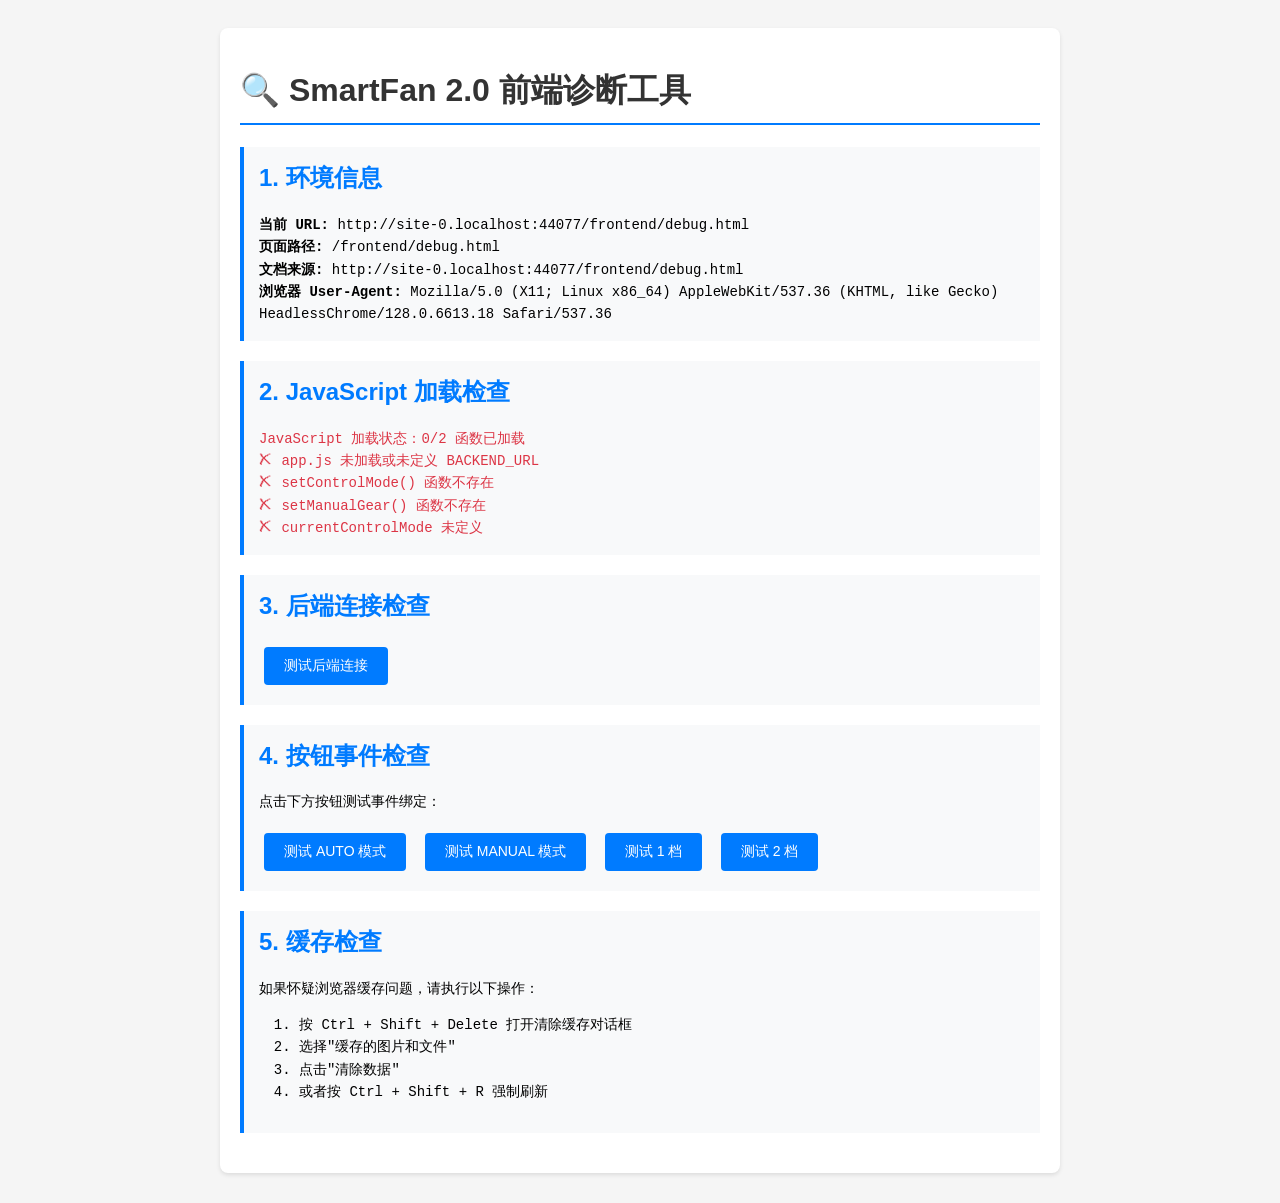
<file: frontend/debug.html>
<!DOCTYPE html>
<html lang="zh-CN">
<head>
    <meta charset="UTF-8">
    <meta name="viewport" content="width=device-width, initial-scale=1.0">
    <title>SmartFan 2.0 - 诊断页面</title>
    <style>
        body {
            font-family: Arial, sans-serif;
            padding: 20px;
            background: #f5f5f5;
        }
        .container {
            max-width: 800px;
            margin: 0 auto;
            background: white;
            padding: 20px;
            border-radius: 8px;
            box-shadow: 0 2px 4px rgba(0,0,0,0.1);
        }
        h1 {
            color: #333;
            border-bottom: 2px solid #007bff;
            padding-bottom: 10px;
        }
        .section {
            margin: 20px 0;
            padding: 15px;
            background: #f8f9fa;
            border-left: 4px solid #007bff;
        }
        .section h2 {
            margin-top: 0;
            color: #007bff;
        }
        .info {
            font-family: 'Courier New', monospace;
            font-size: 14px;
            line-height: 1.6;
        }
        .success { color: #28a745; }
        .warning { color: #ffc107; }
        .error { color: #dc3545; }
        button {
            padding: 10px 20px;
            margin: 5px;
            font-size: 14px;
            cursor: pointer;
            border: none;
            border-radius: 4px;
            background: #007bff;
            color: white;
        }
        button:hover {
            background: #0056b3;
        }
        #testResults {
            margin-top: 20px;
            padding: 15px;
            background: #fff3cd;
            border: 1px solid #ffc107;
            border-radius: 4px;
            display: none;
        }
        pre {
            background: #2d2d2d;
            color: #f8f8f2;
            padding: 15px;
            border-radius: 4px;
            overflow-x: auto;
        }
    </style>
</head>
<body>
    <div class="container">
        <h1>🔍 SmartFan 2.0 前端诊断工具</h1>

        <div class="section">
            <h2>1. 环境信息</h2>
            <div class="info">
                <div><strong>当前 URL:</strong> <span id="currentUrl"></span></div>
                <div><strong>页面路径:</strong> <span id="basePath"></span></div>
                <div><strong>文档来源:</strong> <span id="docSource"></span></div>
                <div><strong>浏览器 User-Agent:</strong> <span id="userAgent"></span></div>
            </div>
        </div>

        <div class="section">
            <h2>2. JavaScript 加载检查</h2>
            <div class="info">
                <div id="jsLoadStatus">检查中...</div>
                <div id="appJsInfo"></div>
                <div id="functionsInfo"></div>
            </div>
        </div>

        <div class="section">
            <h2>3. 后端连接检查</h2>
            <div class="info">
                <div id="backendUrlInfo"></div>
                <button onclick="testBackendConnection()">测试后端连接</button>
                <div id="backendTestResult"></div>
            </div>
        </div>

        <div class="section">
            <h2>4. 按钮事件检查</h2>
            <div class="info">
                <p>点击下方按钮测试事件绑定：</p>
                <button onclick="testSetControlMode('auto')">测试 AUTO 模式</button>
                <button onclick="testSetControlMode('manual')">测试 MANUAL 模式</button>
                <button onclick="testSetManualGear(1)">测试 1 档</button>
                <button onclick="testSetManualGear(2)">测试 2 档</button>
                <div id="buttonTestResult"></div>
            </div>
        </div>

        <div class="section">
            <h2>5. 缓存检查</h2>
            <div class="info">
                <p>如果怀疑浏览器缓存问题，请执行以下操作：</p>
                <ol>
                    <li>按 <kbd>Ctrl</kbd> + <kbd>Shift</kbd> + <kbd>Delete</kbd> 打开清除缓存对话框</li>
                    <li>选择"缓存的图片和文件"</li>
                    <li>点击"清除数据"</li>
                    <li>或者按 <kbd>Ctrl</kbd> + <kbd>Shift</kbd> + <kbd>R</kbd> 强制刷新</li>
                </ol>
            </div>
        </div>

        <div id="testResults">
            <h2>测试结果</h2>
            <pre id="resultsText"></pre>
        </div>
    </div>

    <script>
        // 显示诊断信息
        document.getElementById('currentUrl').textContent = window.location.href;
        document.getElementById('basePath').textContent = window.location.pathname;
        document.getElementById('docSource').textContent = document.documentURI;
        document.getElementById('userAgent').textContent = navigator.userAgent;

        // 检查 JavaScript 加载
        const jsLoadStatus = document.getElementById('jsLoadStatus');
        const appJsInfo = document.getElementById('appJsInfo');
        const functionsInfo = document.getElementById('functionsInfo');

        // 等待一小段时间让 app.js 加载
        setTimeout(() => {
            const results = [];
            
            // 检查 BACKEND_URL
            if (typeof BACKEND_URL !== 'undefined') {
                appJsInfo.innerHTML = `<span class="success">✓ app.js 已加载</span>`;
                appJsInfo.innerHTML += `<div>BACKEND_URL = '${BACKEND_URL}'</div>`;
            } else {
                appJsInfo.innerHTML = `<span class="error">✗ app.js 未加载或未定义 BACKEND_URL</span>`;
            }

            // 检查函数是否存在
            let functionsChecked = 0;
            if (typeof setControlMode === 'function') {
                functionsInfo.innerHTML += `<div>✓ setControlMode() 函数存在</div>`;
                functionsChecked++;
            } else {
                functionsInfo.innerHTML += `<div class="error">✗ setControlMode() 函数不存在</div>`;
            }

            if (typeof setManualGear === 'function') {
                functionsInfo.innerHTML += `<div>✓ setManualGear() 函数存在</div>`;
                functionsChecked++;
            } else {
                functionsInfo.innerHTML += `<div class="error">✗ setManualGear() 函数不存在</div>`;
            }

            if (typeof currentControlMode !== 'undefined') {
                functionsInfo.innerHTML += `<div>✓ currentControlMode = '${currentControlMode}'</div>`;
            } else {
                functionsInfo.innerHTML += `<div class="error">✗ currentControlMode 未定义</div>`;
            }

            jsLoadStatus.innerHTML = `<span class="${functionsChecked >= 2 ? 'success' : 'error'}">JavaScript 加载状态：${functionsChecked}/2 函数已加载</span>`;
        }, 1000);

        // 测试后端连接
        async function testBackendConnection() {
            const resultDiv = document.getElementById('backendTestResult');
            resultDiv.innerHTML = '测试中...';

            try {
                const response = await fetch('/api/status');
                const data = await response.json();
                
                if (response.ok && data.status === 'success') {
                    resultDiv.innerHTML = `
                        <div class="success">✓ 后端连接成功</div>
                        <div>状态码：${response.status}</div>
                        <div>响应数据：${JSON.stringify(data, null, 2)}</div>
                    `;
                } else {
                    resultDiv.innerHTML = `
                        <div class="error">✗ 后端响应异常</div>
                        <div>状态码：${response.status}</div>
                        <div>响应数据：${JSON.stringify(data, null, 2)}</div>
                    `;
                }
            } catch (error) {
                resultDiv.innerHTML = `
                    <div class="error">✗ 后端连接失败</div>
                    <div>错误：${error.message}</div>
                `;
            }
        }

        // 测试按钮事件
        async function testSetControlMode(mode) {
            const resultDiv = document.getElementById('buttonTestResult');
            resultDiv.innerHTML = `测试 ${mode} 模式...`;

            try {
                console.log(`[测试] 调用 setControlMode('${mode}')`);
                
                if (typeof setControlMode !== 'function') {
                    throw new Error('setControlMode 函数不存在');
                }

                await setControlMode(mode);
                resultDiv.innerHTML = `<span class="success">✓ setControlMode('${mode}') 调用成功</span>`;
            } catch (error) {
                resultDiv.innerHTML = `<span class="error">✗ setControlMode('${mode}') 失败：${error.message}</span>`;
            }
        }

        async function testSetManualGear(gear) {
            const resultDiv = document.getElementById('buttonTestResult');
            resultDiv.innerHTML = `测试 ${gear}档...`;

            try {
                console.log(`[测试] 调用 setManualGear(${gear})`);
                
                if (typeof setManualGear !== 'function') {
                    throw new Error('setManualGear 函数不存在');
                }

                await setManualGear(gear);
                resultDiv.innerHTML = `<span class="success">✓ setManualGear(${gear}) 调用成功</span>`;
            } catch (error) {
                resultDiv.innerHTML = `<span class="error">✗ setManualGear(${gear}) 失败：${error.message}</span>`;
            }
        }

        // 显示测试结果
        function showResults(results) {
            const testResults = document.getElementById('testResults');
            const resultsText = document.getElementById('resultsText');
            
            testResults.style.display = 'block';
            resultsText.textContent = JSON.stringify(results, null, 2);
        }
    </script>
</body>
</html>
</file>
